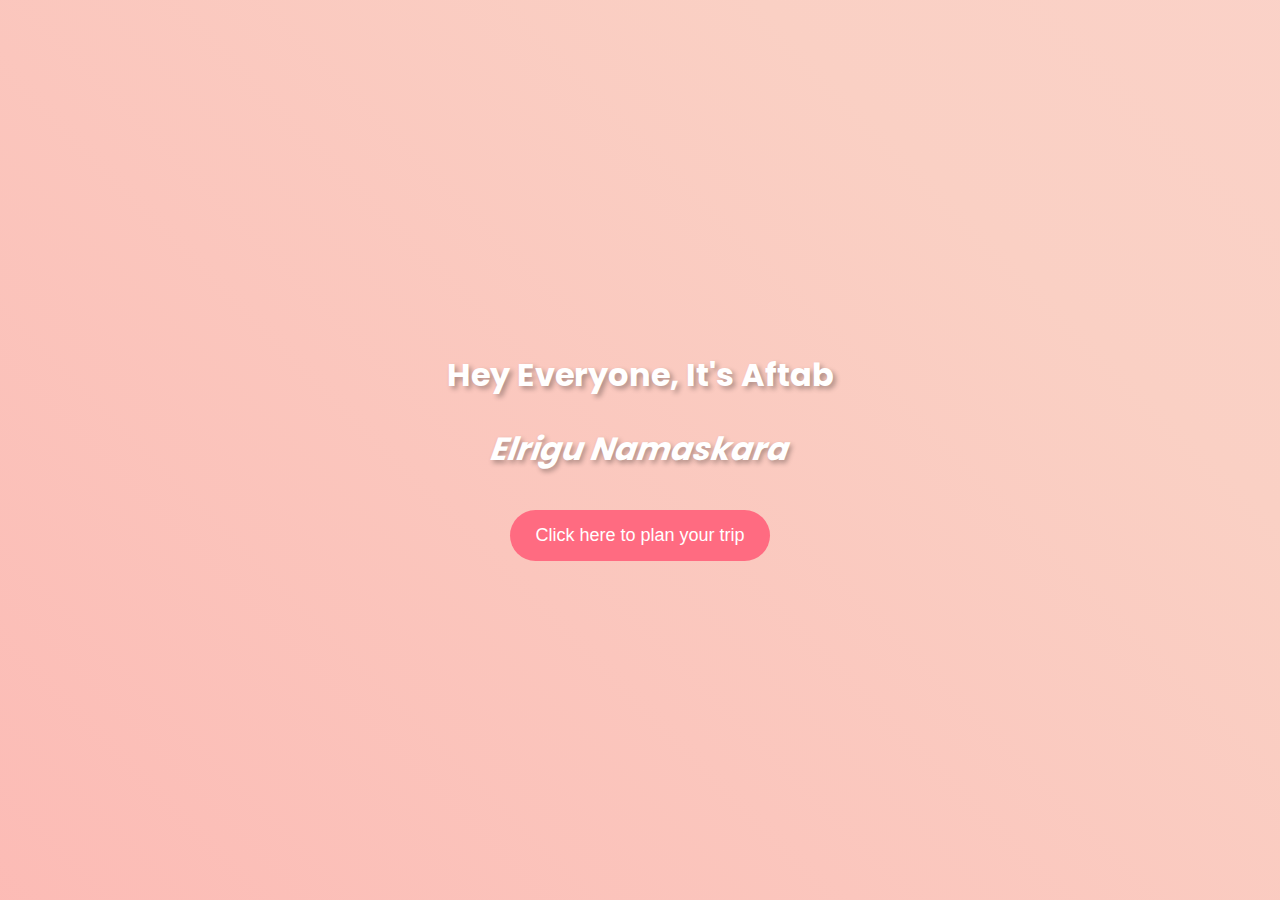
<file: index.html>
<!DOCTYPE html>
<html lang="en">
<head>
    <meta charset="UTF-8">
    <meta name="viewport" content="width=device-width, initial-scale=1.0">
    <title>Trip Planner</title>
    <link rel="stylesheet" href="styles.css">
</head>
<body>
    <div class="container">
        <h1>Hey Everyone, It's Aftab</h1>
        <h2 class="distorted">Elrigu Namaskara</h2>
        <button onclick="location.href='trip.html'">Click here to plan your trip</button>
    </div>
</body>
</html>
</file>
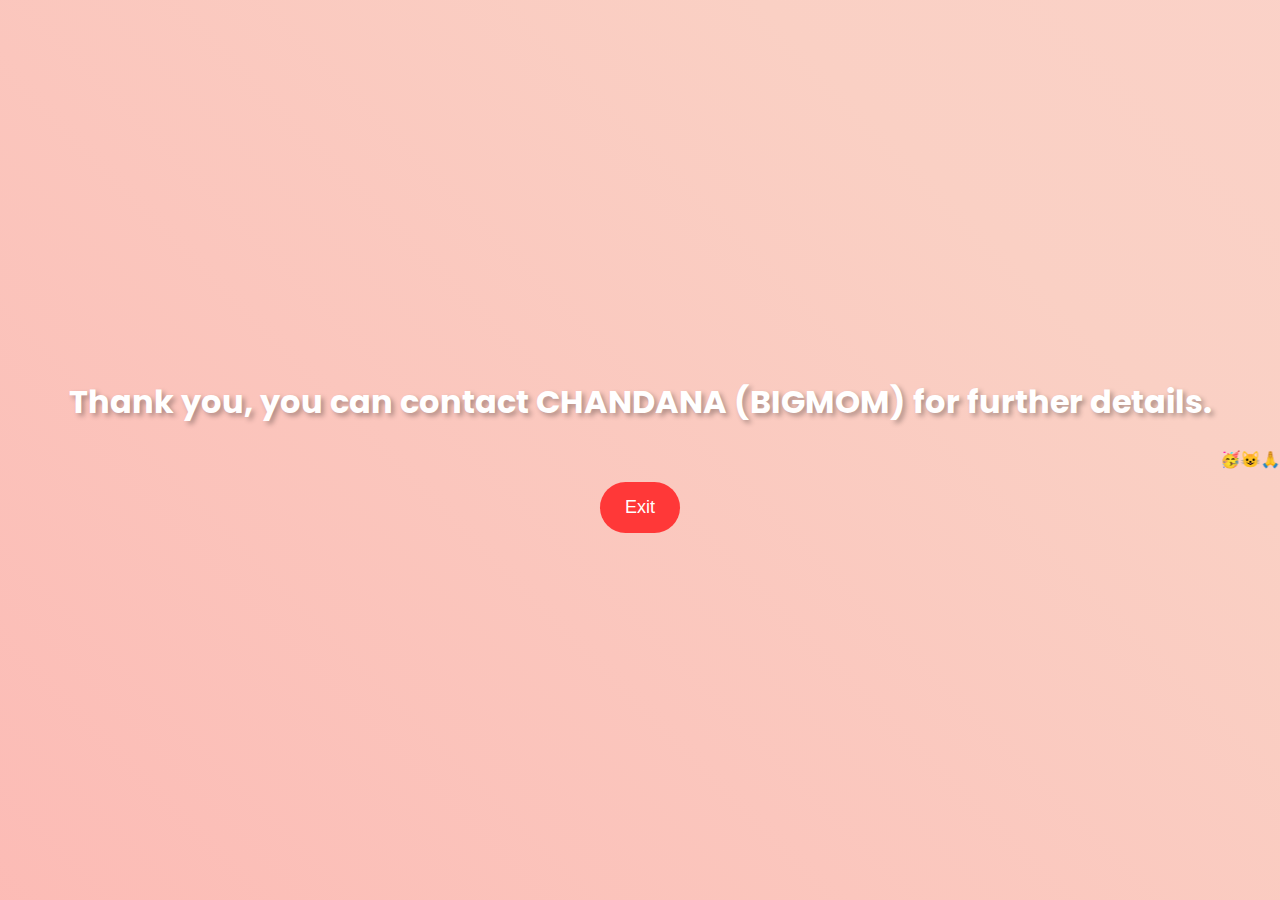
<file: contact_page.html>
<!DOCTYPE html>
<html lang="en">
<head>
    <meta charset="UTF-8">
    <meta name="viewport" content="width=device-width, initial-scale=1.0">
    <title>Contact Chandana</title>
    <link rel="stylesheet" href="styles.css">
</head>
<body>
    <h1>Thank you, you can contact CHANDANA (BIGMOM) for further details.</h1>
    <marquee behavior="scroll" direction="left" scrollamount="8">🥳😺🙏</marquee>
    <button class="exit-button" onclick="window.close()">Exit</button>
</body>
</html>
</file>
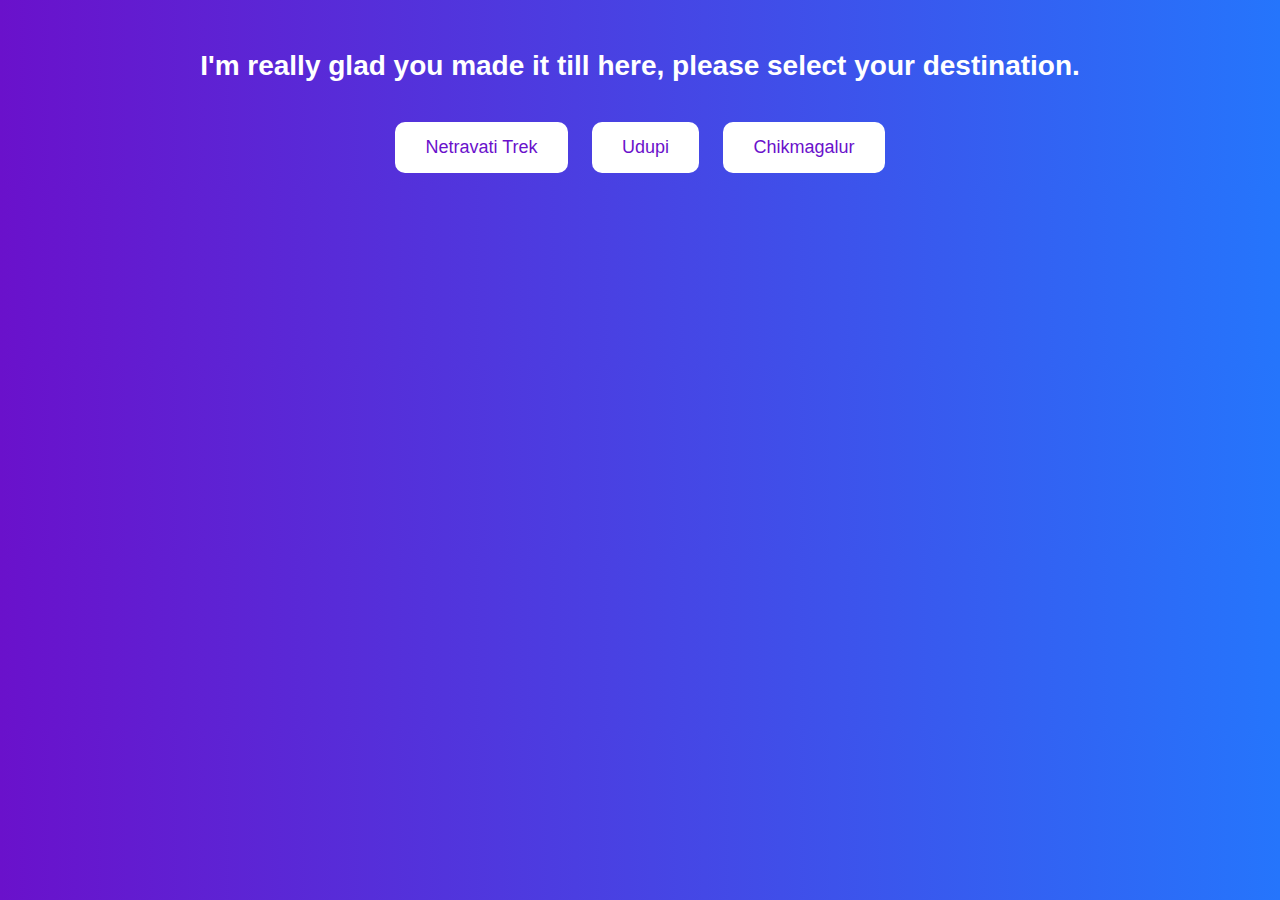
<file: night_stay.html>
<!DOCTYPE html>
<html lang="en">
<head>
    <meta charset="UTF-8">
    <meta name="viewport" content="width=device-width, initial-scale=1.0">
    <title>Night Stay</title>
    <style>
        body {
            background: linear-gradient(to right, #6a11cb, #2575fc);
            font-family: 'Poppins', sans-serif;
            text-align: center;
            color: white;
            margin: 0;
            padding: 0;
        }
        h1 {
            margin-top: 50px;
            font-size: 28px;
        }
        .options {
            margin-top: 30px;
        }
        button {
            background-color: white;
            color: #6a11cb;
            border: none;
            padding: 15px 30px;
            margin: 10px;
            font-size: 18px;
            cursor: pointer;
            border-radius: 10px;
            transition: 0.3s;
        }
        button:hover {
            background-color: #d1c4e9;
        }
        #messageBox {
            display: none;
            background-color: white;
            color: black;
            padding: 20px;
            border-radius: 10px;
            width: 60%;
            margin: 20px auto;
            font-size: 18px;
        }
        .emoji-container {
            position: fixed;
            width: 100%;
            height: 100%;
            top: 0;
            left: 0;
            pointer-events: none;
        }
        .emoji {
            position: absolute;
            font-size: 2rem;
            animation: float 3s infinite linear;
        }
        @keyframes float {
            0% { transform: translateY(0px); }
            50% { transform: translateY(-30px); }
            100% { transform: translateY(0px); }
        }
    </style>
</head>
<body>

    <h1>I'm really glad you made it till here, please select your destination.</h1>

    <div class="options">
        <button onclick="showMessage()">Netravati Trek</button>
        <button onclick="showMessage()">Udupi</button>
        <button onclick="showMessage()">Chikmagalur</button>
    </div>

    <div id="messageBox">
        <p>Thank you, you can contact CHANDANA (BIGMOM) for further details. 🥳😺🙏</p>
        <button onclick="exitPage()">Exit</button>
    </div>

    <div class="emoji-container"></div>

    <script>
        function showMessage() {
            document.getElementById("messageBox").style.display = "block";
            createEmojis();
        }

        function exitPage() {
            window.open('', '_self', ''); 
            window.close();  
            setTimeout(() => {  
                window.location.href = "https://www.google.com"; 
            }, 1000);
        }

        function createEmojis() {
            const emojiContainer = document.querySelector(".emoji-container");
            const emojis = ["🥳", "😺", "🙏"];
            for (let i = 0; i < 10; i++) {
                let emoji = document.createElement("div");
                emoji.classList.add("emoji");
                emoji.innerText = emojis[Math.floor(Math.random() * emojis.length)];
                emoji.style.left = Math.random() * 100 + "vw";
                emoji.style.top = Math.random() * 100 + "vh";
                emojiContainer.appendChild(emoji);
            }
        }
    </script>

</body>
</html>
</file>
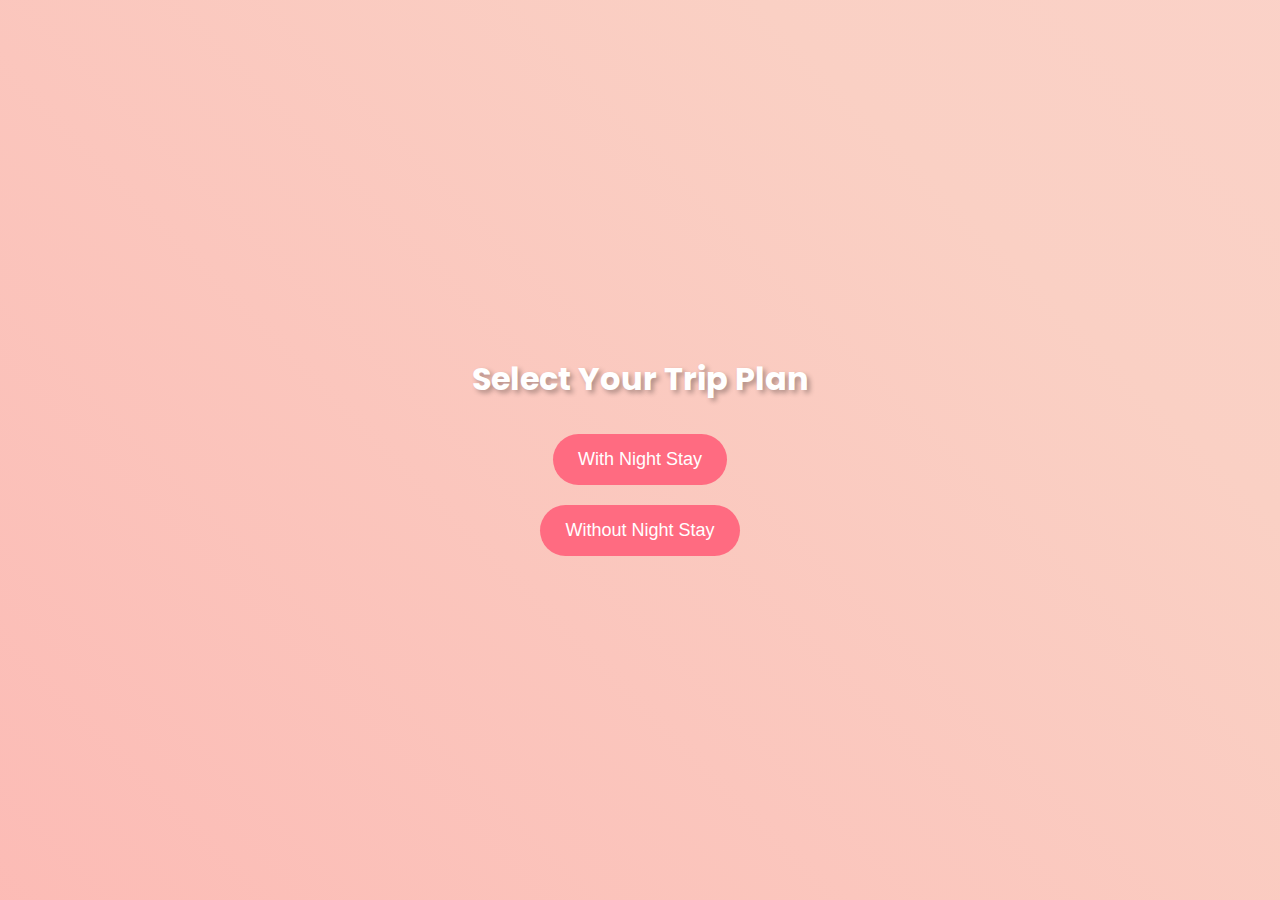
<file: trip.html>
<!DOCTYPE html>
<html lang="en">
<head>
    <meta charset="UTF-8">
    <meta name="viewport" content="width=device-width, initial-scale=1.0">
    <title>Select Your Trip</title>
    <link rel="stylesheet" href="styles.css">
</head>
<body>
    <h1>Select Your Trip Plan</h1>
    <button onclick="location.href='night_stay.html'">With Night Stay</button>
    <button onclick="location.href='without_night_stay.html'">Without Night Stay</button>
</body>
</html>
</file>
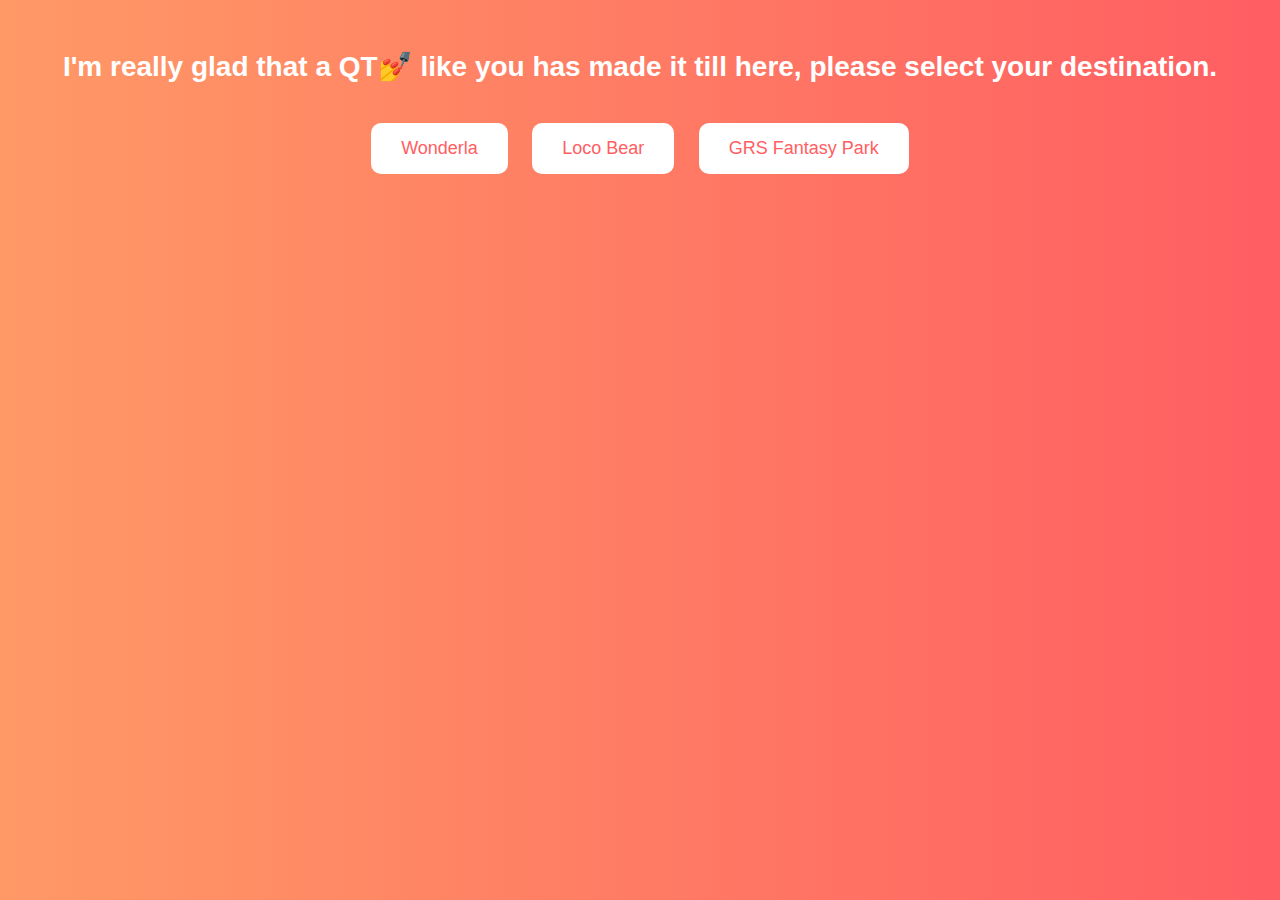
<file: without_night_stay.html>
<!DOCTYPE html>
<html lang="en">
<head>
    <meta charset="UTF-8">
    <meta name="viewport" content="width=device-width, initial-scale=1.0">
    <title>Without Night Stay</title>
    <style>
        body {
            background: linear-gradient(to right, #ff9966, #ff5e62);
            font-family: 'Poppins', sans-serif;
            text-align: center;
            color: white;
            margin: 0;
            padding: 0;
        }
        h1 {
            margin-top: 50px;
            font-size: 28px;
        }
        .options {
            margin-top: 30px;
        }
        button {
            background-color: white;
            color: #ff5e62;
            border: none;
            padding: 15px 30px;
            margin: 10px;
            font-size: 18px;
            cursor: pointer;
            border-radius: 10px;
            transition: 0.3s;
        }
        button:hover {
            background-color: #ffe0e0;
        }
        #messageBox {
            display: none;
            background-color: white;
            color: black;
            padding: 20px;
            border-radius: 10px;
            width: 60%;
            margin: 20px auto;
            font-size: 18px;
        }
        #chooseAnother {
            margin-top: 10px;
            background-color: #ff5e62;
            color: white;
        }
    </style>
</head>
<body>

    <h1>I'm really glad that a QT💅 like you has made it till here, please select your destination.</h1>

    <div class="options">
        <button onclick="selectOption('wonderla')">Wonderla</button>
        <button onclick="selectOption('loco_bear')">Loco Bear</button>
        <button onclick="selectOption('grs')">GRS Fantasy Park</button>
    </div>

    <div id="messageBox">
        <p id="messageText"></p>
        <button id="chooseAnother" onclick="goBack()">Let me choose another option</button>
    </div>

    <script>
        let messages = [
            "Wonderla has both dry and water games",
            "Wonderla is nearby",
            "Wonderla is under budget too",
            "If you select Wonderla, Aftab will sponsor an ice-cream",
            "If you select Wonderla, Chirag will sponsor a Yelneer",
            "Please please select Wonderla 😭, bhagwaan apka aur apke bf ka bhala karega"
        ];
        let messageIndex = 0;

        function selectOption(option) {
            if (option === 'wonderla') {
                window.location.href = "wonderla.html"; 
            } else {
                document.getElementById("messageBox").style.display = "block";
                document.getElementById("messageText").innerText = messages[messageIndex];
                messageIndex = (messageIndex + 1) % messages.length; 
            }
        }

        function goBack() {
            document.getElementById("messageBox").style.display = "none";
        }

        function exitPage() {
            window.open('', '_self', ''); 
            window.close();  
            setTimeout(() => {  
                window.location.href = "https://www.google.com"; 
            }, 1000);
        }
    </script>

</body>
</html>
</file>
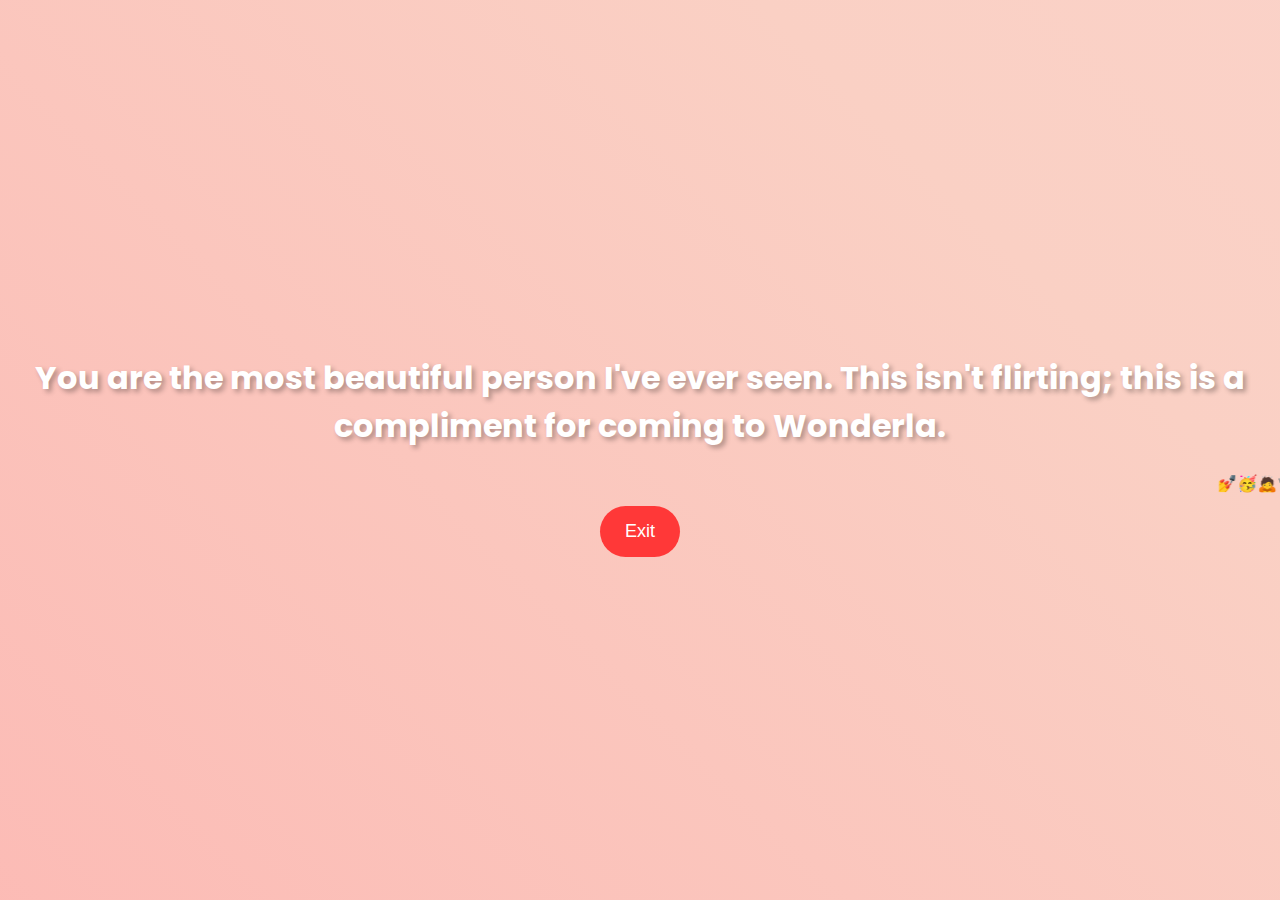
<file: wonderla.html>
<!DOCTYPE html>
<html lang="en">
<head>
    <meta charset="UTF-8">
    <meta name="viewport" content="width=device-width, initial-scale=1.0">
    <title>Wonderla Selected</title>
    <link rel="stylesheet" href="styles.css">
</head>
<body>
    <h1>You are the most beautiful person I've ever seen. This isn't flirting; this is a compliment for coming to Wonderla.</h1>
    <marquee behavior="scroll" direction="left" scrollamount="8">💅🥳🙇🛸🔫😋👽</marquee>
    <button class="exit-button" onclick="window.close()">Exit</button>
</body>
</html>
</file>
<file: styles.css>
@import url('https://fonts.googleapis.com/css2?family=Poppins:wght@300;500;700&display=swap');

body {
    margin: 0;
    padding: 0;
    font-family: 'Poppins', sans-serif;
    text-align: center;
    background: linear-gradient(45deg, #ff9a9e, #fad0c4, #ffdde1);
    background-size: 400% 400%;
    animation: gradientAnimation 10s infinite alternate;
    height: 100vh;
    display: flex;
    justify-content: center;
    align-items: center;
    flex-direction: column;
}

@keyframes gradientAnimation {
    0% { background-position: 0% 50%; }
    100% { background-position: 100% 50%; }
}

h1, h2 {
    color: white;
    text-shadow: 3px 3px 5px rgba(0,0,0,0.3);
}

.distorted {
    font-size: 2em;
    font-style: italic;
    transform: skew(-10deg);
}

button {
    background: #ff6b81;
    color: white;
    border: none;
    padding: 15px 25px;
    font-size: 18px;
    margin: 10px;
    cursor: pointer;
    transition: 0.3s;
    border-radius: 30px;
}

button:hover {
    background: #ff4757;
    transform: scale(1.1);
}

.exit-button {
    background: #ff3838;
}
</file>
